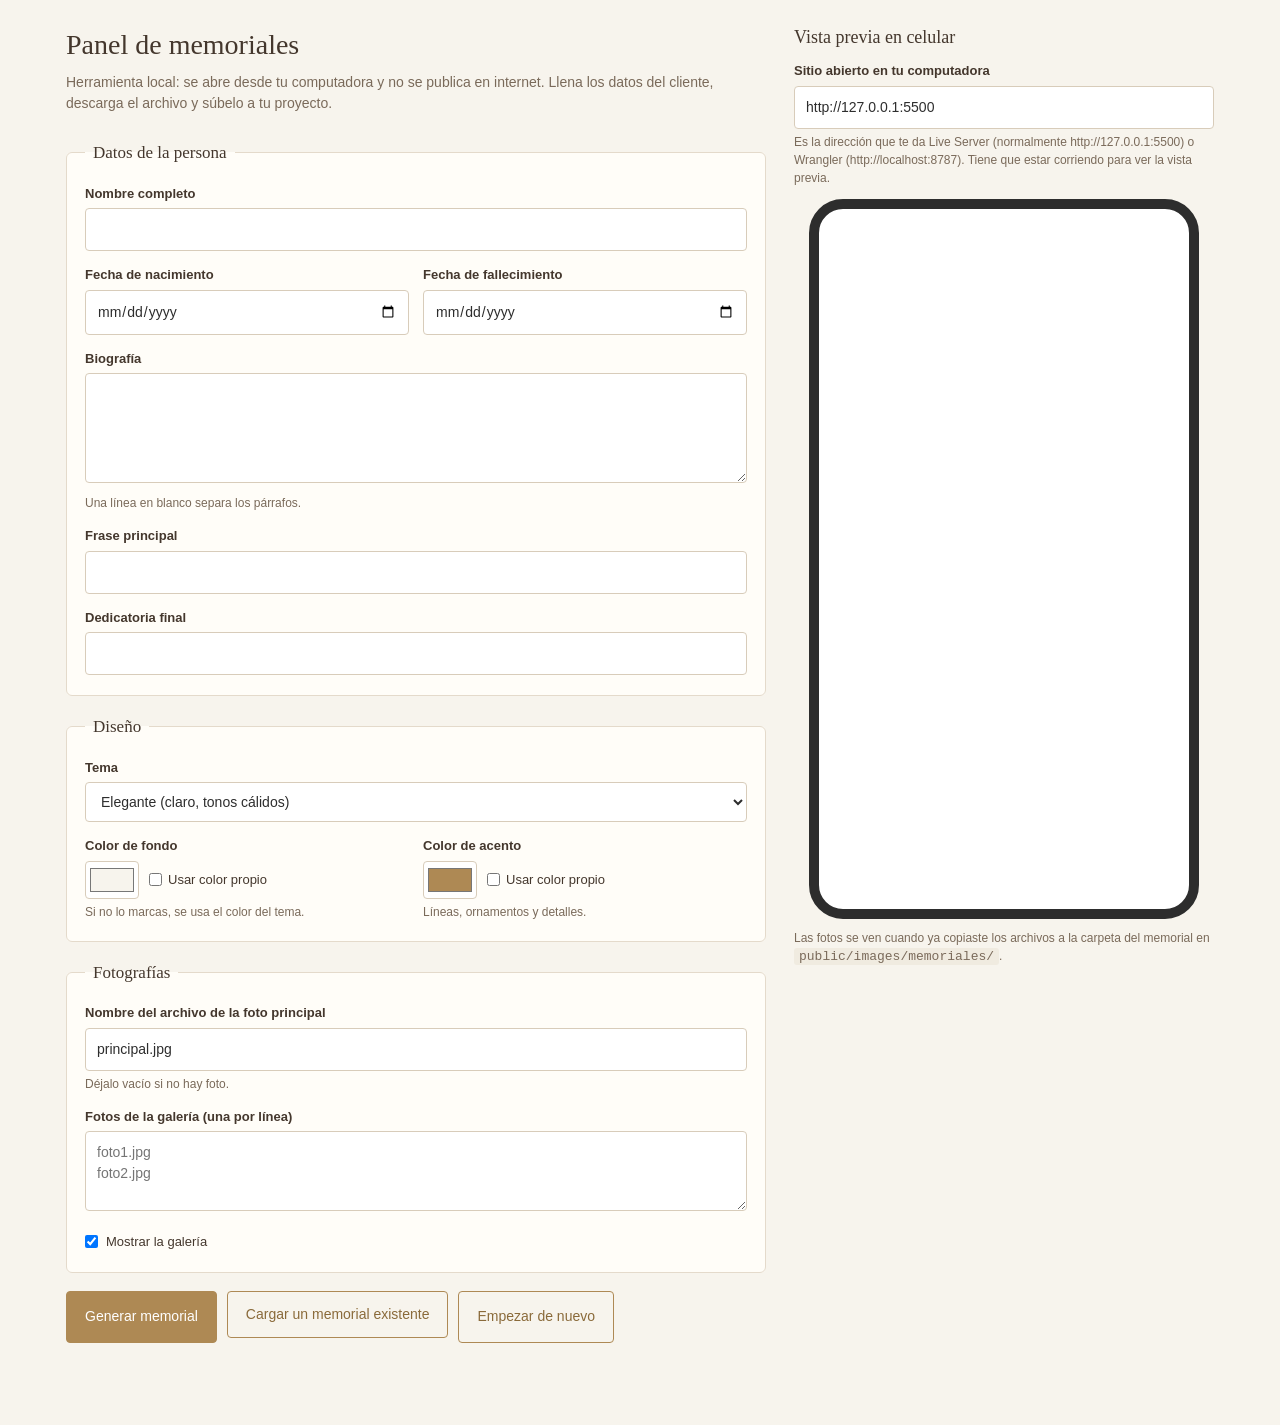
<file: admin/index.html>
<!DOCTYPE html>
<html lang="es">
<head>
<meta charset="UTF-8">
<meta name="viewport" content="width=device-width, initial-scale=1.0">
<meta name="robots" content="noindex, nofollow">
<title>Panel de memoriales (local)</title>
<style>
    * { box-sizing: border-box; margin: 0; padding: 0; }
    body {
        font-family: Arial, sans-serif;
        background: #f7f4ed;
        color: #44372d;
        line-height: 1.5;
        padding: 24px 16px 60px;
    }
    .layout { max-width: 1180px; margin: 0 auto; display: grid; grid-template-columns: minmax(0, 1fr); gap: 28px; }
    @media (min-width: 1000px) {
        .layout { grid-template-columns: minmax(0, 700px) 420px; justify-content: center; align-items: start; }
        .vista { position: sticky; top: 16px; }
    }
    .vista h2 { font-family: Georgia, serif; font-weight: normal; font-size: 18px; margin-bottom: 10px; }
    .telefono {
        width: 100%;
        max-width: 390px;
        height: 720px;
        max-height: 80vh;
        margin: 12px auto 0;
        border: 10px solid #2d2d2d;
        border-radius: 34px;
        overflow: hidden;
        background: #fff;
    }
    .telefono iframe { width: 100%; height: 100%; border: 0; display: block; }
    h1 { font-family: Georgia, serif; font-weight: normal; font-size: 28px; margin-bottom: 6px; }
    .intro { color: #7a6a5a; font-size: 14px; margin-bottom: 26px; }
    fieldset {
        border: 1px solid #e4dacb;
        background: #fffdf8;
        border-radius: 6px;
        padding: 18px 18px 6px;
        margin-bottom: 18px;
    }
    legend { font-family: Georgia, serif; font-size: 17px; padding: 0 8px; }
    .campo { margin-bottom: 14px; }
    .fila { display: flex; gap: 14px; flex-wrap: wrap; }
    .fila .campo { flex: 1; min-width: 180px; }
    label { display: block; font-size: 13px; font-weight: bold; margin-bottom: 5px; }
    .ayuda { font-size: 12px; color: #7a6a5a; font-weight: normal; margin-top: 4px; }
    input[type=text], input[type=date], select, textarea {
        width: 100%;
        padding: 10px 11px;
        font: inherit;
        font-size: 14px;
        border: 1px solid #d8ccba;
        border-radius: 4px;
        background: #fff;
        color: #2d2d2d;
    }
    textarea { resize: vertical; min-height: 110px; }
    input[type=color] { width: 54px; height: 38px; padding: 2px; border: 1px solid #d8ccba; border-radius: 4px; background: #fff; }
    .color-fila { display: flex; align-items: center; gap: 10px; }
    .color-fila label { margin: 0; font-weight: normal; display: flex; align-items: center; gap: 6px; }
    .check { display: flex; align-items: center; gap: 8px; font-weight: normal; }
    .acciones { display: flex; gap: 10px; flex-wrap: wrap; margin: 6px 0 22px; }
    button, .boton-archivo {
        padding: 12px 18px;
        font: inherit;
        font-size: 14px;
        border: 1px solid #ae8954;
        background: #ae8954;
        color: #fff;
        border-radius: 4px;
        cursor: pointer;
    }
    button.secundario, .boton-archivo { background: transparent; color: #8a6a3a; }
    button:hover, .boton-archivo:hover { filter: brightness(0.93); }
    #resultado { display: none; }
    #resultado.visible { display: block; }
    .caja {
        background: #fffdf8;
        border: 1px solid #e4dacb;
        border-radius: 6px;
        padding: 16px;
        margin-bottom: 14px;
    }
    .caja h2 { font-family: Georgia, serif; font-weight: normal; font-size: 18px; margin-bottom: 10px; }
    .url {
        word-break: break-all;
        font-family: Consolas, monospace;
        font-size: 13px;
        background: #f0ebe0;
        padding: 10px;
        border-radius: 4px;
        margin: 8px 0;
    }
    ol { padding-left: 20px; font-size: 14px; }
    ol li { margin-bottom: 6px; }
    code { background: #f0ebe0; padding: 1px 5px; border-radius: 3px; font-size: 13px; }
    .error { color: #8f2d2d; font-size: 14px; margin: 0 0 14px; display: none; }
    .error.visible { display: block; }
    :focus-visible { outline: 2px solid #ae8954; outline-offset: 2px; }
</style>
</head>
<body>
<div class="layout">
<main>

    <h1>Panel de memoriales</h1>
    <p class="intro">
        Herramienta local: se abre desde tu computadora y no se publica en internet.
        Llena los datos del cliente, descarga el archivo y súbelo a tu proyecto.
    </p>

    <form id="formulario" novalidate>

        <fieldset>
            <legend>Datos de la persona</legend>

            <div class="campo">
                <label for="nombre">Nombre completo</label>
                <input type="text" id="nombre" maxlength="100" required>
            </div>

            <div class="fila">
                <div class="campo">
                    <label for="nacimiento">Fecha de nacimiento</label>
                    <input type="date" id="nacimiento">
                </div>
                <div class="campo">
                    <label for="fallecimiento">Fecha de fallecimiento</label>
                    <input type="date" id="fallecimiento">
                </div>
            </div>

            <div class="campo">
                <label for="biografia">Biografía</label>
                <textarea id="biografia" maxlength="3000"></textarea>
                <div class="ayuda">Una línea en blanco separa los párrafos.</div>
            </div>

            <div class="campo">
                <label for="frase">Frase principal</label>
                <input type="text" id="frase" maxlength="160">
            </div>

            <div class="campo">
                <label for="dedicatoria">Dedicatoria final</label>
                <input type="text" id="dedicatoria" maxlength="240">
            </div>
        </fieldset>

        <fieldset>
            <legend>Diseño</legend>

            <div class="campo">
                <label for="tema">Tema</label>
                <select id="tema">
                    <option value="elegante">Elegante (claro, tonos cálidos)</option>
                    <option value="clasico">Clásico (azul oscuro y dorado)</option>
                    <option value="moderno">Moderno (blanco, foto al lado)</option>
                </select>
            </div>

            <div class="fila">
                <div class="campo">
                    <label>Color de fondo</label>
                    <div class="color-fila">
                        <input type="color" id="colorFondo" value="#f7f4ed" aria-label="Color de fondo">
                        <label><input type="checkbox" id="fondoPropio"> Usar color propio</label>
                    </div>
                    <div class="ayuda">Si no lo marcas, se usa el color del tema.</div>
                </div>
                <div class="campo">
                    <label>Color de acento</label>
                    <div class="color-fila">
                        <input type="color" id="colorAcento" value="#ae8954" aria-label="Color de acento">
                        <label><input type="checkbox" id="acentoPropio"> Usar color propio</label>
                    </div>
                    <div class="ayuda">Líneas, ornamentos y detalles.</div>
                </div>
            </div>
        </fieldset>

        <fieldset>
            <legend>Fotografías</legend>

            <div class="campo">
                <label for="foto">Nombre del archivo de la foto principal</label>
                <input type="text" id="foto" value="principal.jpg" placeholder="principal.jpg">
                <div class="ayuda">Déjalo vacío si no hay foto.</div>
            </div>

            <div class="campo">
                <label for="galeria">Fotos de la galería (una por línea)</label>
                <textarea id="galeria" style="min-height:80px" placeholder="foto1.jpg&#10;foto2.jpg"></textarea>
            </div>

            <div class="campo">
                <label class="check"><input type="checkbox" id="mostrarGaleria" checked> Mostrar la galería</label>
            </div>
        </fieldset>

        <p id="error" class="error" role="alert"></p>

        <div class="acciones">
            <button type="submit">Generar memorial</button>
            <label class="boton-archivo" for="cargar">Cargar un memorial existente</label>
            <input type="file" id="cargar" accept=".json,application/json" hidden>
            <button type="button" class="secundario" id="limpiar">Empezar de nuevo</button>
        </div>

    </form>

    <section id="resultado" aria-live="polite">

        <div class="caja">
            <h2>1. Descarga el archivo</h2>
            <p>Se llama <code id="nombreArchivo"></code></p>
            <div class="acciones" style="margin-bottom:0;margin-top:12px">
                <button type="button" id="descargar">Descargar archivo</button>
                <button type="button" class="secundario" id="copiarJson">Copiar contenido</button>
            </div>
        </div>

        <div class="caja">
            <h2>2. Enlace para el código QR</h2>
            <div class="campo" style="margin-bottom:6px">
                <label for="dominio">Dirección de tu sitio</label>
                <input type="text" id="dominio" placeholder="https://placasqr.tu-cuenta.workers.dev">
            </div>
            <div class="url" id="urlFinal"></div>
            <button type="button" class="secundario" id="copiarUrl">Copiar enlace</button>
            <p class="ayuda" style="margin-top:10px">
                Cuando compres tu dominio, cambia la dirección aquí. Genera los QR
                recién con el dominio definitivo: el código grabado no se puede cambiar.
            </p>
        </div>

        <div class="caja">
            <h2>3. Súbelo a tu proyecto</h2>
            <ol>
                <li>Guarda el archivo en <code>public/data/memoriales/</code></li>
                <li>Crea la carpeta <code id="carpetaFotos"></code> y pon ahí las fotos, con los mismos nombres que escribiste.</li>
                <li>Haz commit y push a GitHub. Cloudflare publica los cambios solo.</li>
                <li>Abre el enlace en tu celular y confirma que se ve bien antes de hacer el QR.</li>
            </ol>
        </div>

    </section>

</main>

<aside class="vista" aria-label="Vista previa">
    <h2>Vista previa en celular</h2>
    <div class="campo" style="margin-bottom:0">
        <label for="sitioPrevia">Sitio abierto en tu computadora</label>
        <input type="text" id="sitioPrevia" placeholder="http://127.0.0.1:5500">
        <div class="ayuda">
            Es la dirección que te da Live Server (normalmente http://127.0.0.1:5500)
            o Wrangler (http://localhost:8787). Tiene que estar corriendo para ver la vista previa.
        </div>
    </div>
    <div class="telefono"><iframe id="previa" title="Vista previa del memorial"></iframe></div>
    <p class="ayuda" style="margin-top:10px">
        Las fotos se ven cuando ya copiaste los archivos a la carpeta del memorial en <code>public/images/memoriales/</code>.
    </p>
</aside>
</div>

<script>
(function () {
    "use strict";

    var $ = function (id) { return document.getElementById(id); };
    var ALFABETO = "abcdefghjkmnpqrstuvwxyz23456789"; // sin letras que se confunden (i, l, o, 0, 1)
    var idActual = null;
    var jsonActual = "";

    var COLORES_TEMA = {
        elegante: { fondo: "#f7f4ed", acento: "#ae8954" },
        clasico:  { fondo: "#172333", acento: "#c5a96d" },
        moderno:  { fondo: "#ffffff", acento: "#527b91" }
    };

    function quitarTildes(texto) {
        return texto.normalize("NFD").replace(/[\u0300-\u036f]/g, "");
    }

    function aSlug(texto) {
        return quitarTildes(texto)
            .toLowerCase()
            .replace(/[^a-z0-9]+/g, "-")
            .replace(/^-+|-+$/g, "")
            .slice(0, 40) || "memorial";
    }

    function sufijoAleatorio(largo) {
        var bytes = new Uint8Array(largo);
        crypto.getRandomValues(bytes);
        var s = "";
        for (var i = 0; i < largo; i++) s += ALFABETO[bytes[i] % ALFABETO.length];
        return s;
    }

    function generarId(nombre) {
        return aSlug(nombre) + "-" + sufijoAleatorio(6);
    }

    function mostrarError(msg) {
        var e = $("error");
        e.textContent = msg || "";
        e.classList.toggle("visible", !!msg);
    }

    function leerFormulario() {
        var galeria = $("galeria").value
            .split("\n")
            .map(function (l) { return l.trim(); })
            .filter(Boolean);

        return {
            nombre: $("nombre").value.trim(),
            nacimiento: $("nacimiento").value,
            fallecimiento: $("fallecimiento").value,
            biografia: $("biografia").value.trim(),
            foto: $("foto").value.trim(),
            galeria: galeria,
            tema: $("tema").value,
            colorFondo: $("fondoPropio").checked ? $("colorFondo").value : "",
            colorAcento: $("acentoPropio").checked ? $("colorAcento").value : "",
            frase: $("frase").value.trim(),
            dedicatoria: $("dedicatoria").value.trim(),
            mostrarGaleria: $("mostrarGaleria").checked
        };
    }

    function validar(d) {
        if (!d.nombre) return "Escribe el nombre de la persona.";
        if (!d.biografia) return "Escribe la biografía.";
        if (d.nacimiento && d.fallecimiento && d.nacimiento > d.fallecimiento) {
            return "La fecha de nacimiento no puede ser posterior a la de fallecimiento.";
        }
        var nombres = [d.foto].concat(d.galeria).filter(Boolean);
        for (var i = 0; i < nombres.length; i++) {
            var n = nombres[i];
            if (/^https:\/\//i.test(n)) continue;
            if (/[\/\\]/.test(n) || n.indexOf("..") !== -1) {
                return "El nombre de foto \"" + n + "\" no es válido. Usa solo el nombre del archivo, sin carpetas.";
            }
        }
        return "";
    }

    function actualizarUrl() {
        if (!idActual) return;
        var dominio = $("dominio").value.trim().replace(/\/+$/, "");
        $("urlFinal").textContent = (dominio || "https://TU-DOMINIO") + "/memorial.html?id=" + idActual;
        try { localStorage.setItem("placasqr_dominio", dominio); } catch (e) {}
    }

    $("formulario").addEventListener("submit", function (e) {
        e.preventDefault();

        var datos = leerFormulario();
        var problema = validar(datos);
        mostrarError(problema);
        if (problema) return;

        if (!idActual) idActual = generarId(datos.nombre);

        var salida = Object.assign({ id: idActual }, datos);
        jsonActual = JSON.stringify(salida, null, 2) + "\n";

        $("nombreArchivo").textContent = idActual + ".json";
        $("carpetaFotos").textContent = "public/images/memoriales/" + idActual + "/";
        actualizarUrl();

        $("resultado").classList.add("visible");
        $("resultado").scrollIntoView({ behavior: "smooth", block: "start" });
    });

    $("descargar").addEventListener("click", function () {
        var blob = new Blob([jsonActual], { type: "application/json" });
        var a = document.createElement("a");
        a.href = URL.createObjectURL(blob);
        a.download = idActual + ".json";
        document.body.appendChild(a);
        a.click();
        a.remove();
        setTimeout(function () { URL.revokeObjectURL(a.href); }, 1000);
    });

    function copiar(texto, boton) {
        var original = boton.textContent;
        function listo() {
            boton.textContent = "Copiado";
            setTimeout(function () { boton.textContent = original; }, 1500);
        }
        if (navigator.clipboard && navigator.clipboard.writeText) {
            navigator.clipboard.writeText(texto).then(listo, function () {
                boton.textContent = "No se pudo copiar";
            });
        } else {
            boton.textContent = "No se pudo copiar";
        }
    }

    $("copiarJson").addEventListener("click", function () { copiar(jsonActual, this); });
    $("copiarUrl").addEventListener("click", function () { copiar($("urlFinal").textContent, this); });
    $("dominio").addEventListener("input", actualizarUrl);

    // Al elegir un tema, los selectores de color muestran los colores de ese tema
    $("tema").addEventListener("change", function () {
        var base = COLORES_TEMA[this.value];
        if (!$("fondoPropio").checked) $("colorFondo").value = base.fondo;
        if (!$("acentoPropio").checked) $("colorAcento").value = base.acento;
    });
    $("colorFondo").addEventListener("input", function () { $("fondoPropio").checked = true; });
    $("colorAcento").addEventListener("input", function () { $("acentoPropio").checked = true; });

    function cargarEnFormulario(d) {
        $("nombre").value = d.nombre || "";
        $("nacimiento").value = d.nacimiento || "";
        $("fallecimiento").value = d.fallecimiento || "";
        $("biografia").value = d.biografia || "";
        $("frase").value = d.frase || "";
        $("dedicatoria").value = d.dedicatoria || "";
        $("foto").value = d.foto || "";
        $("galeria").value = Array.isArray(d.galeria) ? d.galeria.join("\n") : "";
        $("mostrarGaleria").checked = d.mostrarGaleria !== false;

        var tema = COLORES_TEMA[d.tema] ? d.tema : "elegante";
        $("tema").value = tema;

        var tieneFondo = /^#[0-9a-f]{6}$/i.test(d.colorFondo || "");
        var tieneAcento = /^#[0-9a-f]{6}$/i.test(d.colorAcento || "");
        $("fondoPropio").checked = tieneFondo;
        $("acentoPropio").checked = tieneAcento;
        $("colorFondo").value = tieneFondo ? d.colorFondo : COLORES_TEMA[tema].fondo;
        $("colorAcento").value = tieneAcento ? d.colorAcento : COLORES_TEMA[tema].acento;
    }

    $("cargar").addEventListener("change", function () {
        var archivo = this.files[0];
        if (!archivo) return;

        var lector = new FileReader();
        lector.onload = function () {
            try {
                var d = JSON.parse(lector.result);
                if (typeof d.id !== "string" || !/^[a-z0-9][a-z0-9-]{2,63}$/.test(d.id)) {
                    throw new Error("El archivo no tiene un id válido.");
                }
                idActual = d.id; // se conserva el mismo código para no romper el QR ya impreso
                cargarEnFormulario(d);
                mostrarError("");
                $("resultado").classList.remove("visible");
                programarPrevia();
            } catch (err) {
                mostrarError("No se pudo leer ese archivo: " + err.message);
            }
        };
        lector.readAsText(archivo);
        this.value = "";
    });

    $("limpiar").addEventListener("click", function () {
        $("formulario").reset();
        idActual = null;
        jsonActual = "";
        mostrarError("");
        $("resultado").classList.remove("visible");
        setTimeout(programarPrevia, 0);
    });


    /* ---------- Vista previa ---------- */

    var previa = $("previa");
    var origenPrevia = "";
    var temporizador = null;

    function configurarPrevia() {
        var texto = $("sitioPrevia").value.trim();
        try { localStorage.setItem("placasqr_previa", texto); } catch (e) {}

        try {
            var u = new URL(texto);
            if (u.protocol !== "http:" && u.protocol !== "https:") throw new Error();
            origenPrevia = u.origin;
            previa.src = origenPrevia + "/memorial.html?preview=1";
        } catch (e) {
            origenPrevia = "";
            previa.removeAttribute("src");
        }
    }

    function enviarPrevia() {
        if (!origenPrevia || !previa.contentWindow) return;
        var datos = Object.assign({ id: idActual || "vista-previa" }, leerFormulario());
        previa.contentWindow.postMessage({ tipo: "memorial-preview", memorial: datos }, origenPrevia);
    }

    function programarPrevia() {
        clearTimeout(temporizador);
        temporizador = setTimeout(enviarPrevia, 150);
    }

    previa.addEventListener("load", enviarPrevia);
    window.addEventListener("message", function (e) {
        if (e.source === previa.contentWindow && e.data && e.data.tipo === "preview-listo") enviarPrevia();
    });
    $("sitioPrevia").addEventListener("change", configurarPrevia);
    $("formulario").addEventListener("input", programarPrevia);
    $("formulario").addEventListener("change", programarPrevia);

    try {
        $("sitioPrevia").value = localStorage.getItem("placasqr_previa") || "http://127.0.0.1:5500";
    } catch (e) {
        $("sitioPrevia").value = "http://127.0.0.1:5500";
    }
    configurarPrevia();

    try {
        $("dominio").value = localStorage.getItem("placasqr_dominio") || "";
    } catch (e) {}
})();
</script>
</body>
</html>
</file>
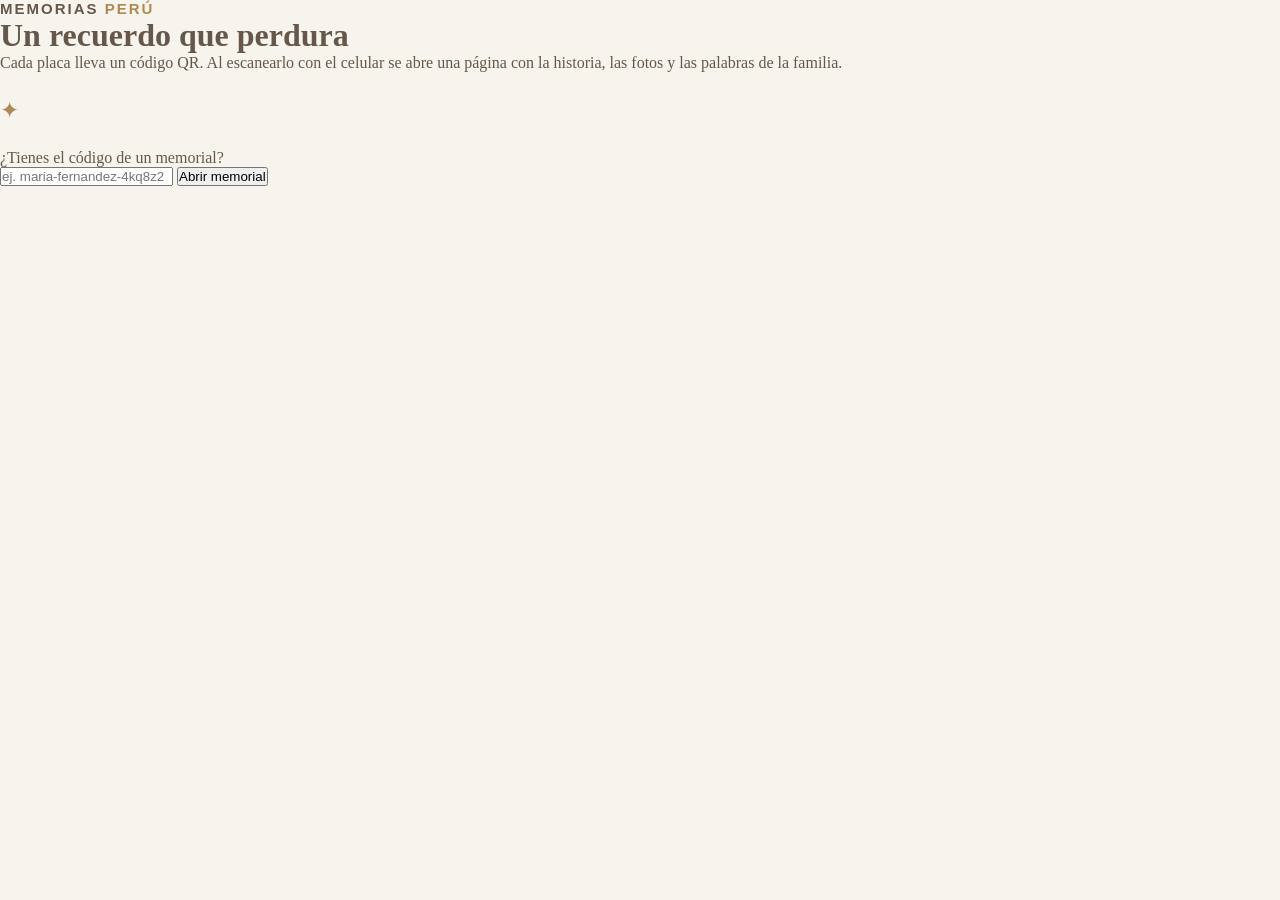
<file: public/index.html>
<!DOCTYPE html>
<html lang="es">
<head>
    <meta charset="UTF-8">
    <meta name="viewport" content="width=device-width, initial-scale=1.0">
    <title>Memorias Perú | Un recuerdo que perdura</title>
    <meta name="description" content="Placas con código QR para lápidas y memoriales. Cada placa abre una página con la historia y las fotos de quien se recuerda.">
    <meta property="og:title" content="Memorias Perú">
    <meta property="og:description" content="Placas con código QR para lápidas y memoriales.">
    <meta property="og:type" content="website">
    <link rel="icon" href="/favicon.svg" type="image/svg+xml">
    <link rel="stylesheet" href="/css/styles.css">
</head>
<body class="theme-elegante">

    <main class="landing">

        <div class="brand">MEMORIAS <span>PERÚ</span></div>

        <h1>Un recuerdo que perdura</h1>

        <p class="landing-text">
            Cada placa lleva un código QR. Al escanearlo con el celular se abre
            una página con la historia, las fotos y las palabras de la familia.
        </p>

        <div class="ornament" aria-hidden="true">✦</div>

        <form id="form-codigo" class="landing-form" novalidate>
            <label for="codigo">¿Tienes el código de un memorial?</label>
            <div class="landing-row">
                <input id="codigo" name="codigo" type="text" autocomplete="off"
                       autocapitalize="none" spellcheck="false"
                       placeholder="ej. maria-fernandez-4kq8z2">
                <button type="submit">Abrir memorial</button>
            </div>
            <p id="codigo-error" class="landing-error" hidden>Escribe el código tal como aparece en la placa.</p>
        </form>

        <p id="contacto" class="landing-contact" hidden>
            ¿Quieres una placa para un ser querido?
            <a id="enlace-whatsapp" href="#" target="_blank" rel="noopener">Escríbenos por WhatsApp</a>
        </p>

    </main>

    <script>
        // Tu número con código de país y sin espacios ni signos. Ejemplo para Perú: "51987654321"
        // Si lo dejas vacío, el botón de contacto no se muestra.
        var WHATSAPP = "";

        if (/^[0-9]{8,15}$/.test(WHATSAPP)) {
            document.getElementById("enlace-whatsapp").href =
                "https://wa.me/" + WHATSAPP + "?text=" + encodeURIComponent("Hola, quiero información sobre las placas QR.");
            document.getElementById("contacto").hidden = false;
        }

        document.getElementById("form-codigo").addEventListener("submit", function (e) {
            e.preventDefault();
            var valor = document.getElementById("codigo").value.trim().toLowerCase();
            var error = document.getElementById("codigo-error");
            if (!/^[a-z0-9][a-z0-9-]{2,63}$/.test(valor)) {
                error.hidden = false;
                return;
            }
            error.hidden = true;
            window.location.href = "/memorial.html?id=" + encodeURIComponent(valor);
        });
    </script>
</body>
</html>
</file>
<file: css/styles.css>
/* =====================================
   CONFIGURACIÓN GENERAL
===================================== */

* {
    margin: 0;
    padding: 0;
    box-sizing: border-box;
}

body {
    font-family: Georgia, 'Times New Roman', serif;
    min-height: 100vh;
    transition: background 0.3s ease;
}

.memorial-container {
    width: 100%;
    max-width: 1000px;
    margin: auto;
    padding: 35px 35px 0;
}

.memorial-header {
    display: flex;
    justify-content: space-between;
    align-items: center;
    padding-bottom: 22px;
    border-bottom: 1px solid var(--border);
}

.brand {
    font-family: Arial, sans-serif;
    font-weight: 800;
    font-size: 15px;
    letter-spacing: 2px;
}

.brand span {
    color: var(--accent);
}

.header-label {
    font-family: Arial, sans-serif;
    font-size: 9px;
    letter-spacing: 2px;
    color: var(--muted);
}

.hero {
    text-align: center;
    padding: 65px 15px 55px;
}

.portrait-container {
    width: 220px;
    height: 260px;
    margin: 0 auto 35px;
    overflow: hidden;
    background: var(--surface);
    border: 5px solid var(--photo-border);
    box-shadow: var(--shadow);
}

.portrait-container img {
    width: 100%;
    height: 100%;
    object-fit: cover;
}

.eyebrow,
.section-kicker {
    display: block;
    font-family: Arial, sans-serif;
    font-size: 10px;
    letter-spacing: 3px;
    color: var(--accent);
    font-weight: 600;
    margin-bottom: 15px;
}

.hero h1 {
    font-size: clamp(32px, 6vw, 49px);
    font-weight: normal;
    color: var(--heading);
    margin-bottom: 18px;
    overflow-wrap: anywhere;
}

.dates {
    display: flex;
    justify-content: center;
    gap: 13px;
    flex-wrap: wrap;
    font-family: Arial, sans-serif;
    font-size: 13px;
    color: var(--muted);
}

.date-separator {
    color: var(--accent);
}

.ornament {
    color: var(--accent);
    font-size: 23px;
    margin: 25px 0;
}

.hero-phrase {
    font-size: 17px;
    font-style: italic;
    color: var(--muted);
}

.biography-section,
.gallery-section {
    padding: 50px 25px;
    border-top: 1px solid var(--border);
}

.section-heading {
    text-align: center;
    margin-bottom: 35px;
}

.section-heading h2 {
    font-size: 29px;
    font-weight: normal;
    color: var(--heading);
}

.heading-line {
    width: 55px;
    height: 2px;
    background: var(--accent);
    margin: 20px auto 0;
}

.biography-text {
    max-width: 690px;
    margin: auto;
    font-size: 17px;
    line-height: 2;
    color: var(--text);
    text-align: center;
    white-space: pre-line;
    overflow-wrap: anywhere;
}

.gallery-grid {
    display: grid;
    grid-template-columns: repeat(3, 1fr);
    gap: 16px;
}

.gallery-grid img {
    width: 100%;
    height: 220px;
    object-fit: cover;
    cursor: zoom-in;
    border: 3px solid var(--photo-border);
    box-shadow: var(--shadow);
    transition: transform 0.25s ease;
}

.gallery-grid img:hover {
    transform: translateY(-4px);
}

.closing-section {
    padding: 60px 25px;
    text-align: center;
    border-top: 1px solid var(--border);
}

.closing-symbol {
    font-size: 40px;
    color: var(--accent);
    margin-bottom: 20px;
}

.closing-section p {
    max-width: 560px;
    margin: auto;
    font-size: 19px;
    line-height: 1.8;
    font-style: italic;
    color: var(--muted);
}

.memorial-footer {
    padding: 30px 15px;
    text-align: center;
    border-top: 1px solid var(--border);
    font-family: Arial, sans-serif;
}

.footer-brand {
    font-weight: bold;
    font-size: 12px;
    letter-spacing: 3px;
    margin-bottom: 10px;
}

.memorial-footer p {
    font-size: 11px;
    color: var(--muted);
}

.error-message {
    text-align: center;
    padding: 100px 20px;
    font-family: Arial, sans-serif;
    color: #b91c1c;
}

.image-modal {
    position: fixed;
    inset: 0;
    background: rgba(0, 0, 0, 0.92);
    z-index: 1000;
    display: flex;
    align-items: center;
    justify-content: center;
    padding: 30px;
}

.image-modal[hidden],
.error-message[hidden] {
    display: none;
}

.image-modal img {
    max-width: 100%;
    max-height: 85vh;
    object-fit: contain;
}

.modal-close {
    position: absolute;
    top: 20px;
    right: 30px;
    font-size: 40px;
    border: none;
    background: transparent;
    color: white;
    cursor: pointer;
}


/* =====================================
   DISEÑO 1: ELEGANTE
===================================== */

.theme-elegante {
    --background: #f7f4ed;
    --surface: #eae2d4;
    --heading: #44372d;
    --text: #65574a;
    --muted: #968574;
    --accent: #ae8954;
    --border: #e4dacb;
    --photo-border: #fffdf8;
    --shadow: 0 10px 30px rgba(73, 53, 31, 0.12);

    background: var(--background);
    color: var(--text);
}

.theme-elegante .hero h1 {
    font-weight: normal;
    letter-spacing: 1px;
}

.theme-elegante .portrait-container {
    border-radius: 110px 110px 5px 5px;
}

.theme-elegante .gallery-grid img {
    border-radius: 3px;
}


/* =====================================
   DISEÑO 2: CLÁSICO
===================================== */

.theme-clasico {
    --background: #172333;
    --surface: #26384c;
    --heading: #f0e9dc;
    --text: #d0d7df;
    --muted: #aab8c8;
    --accent: #c5a96d;
    --border: #35465a;
    --photo-border: #c5a96d;
    --shadow: 0 10px 35px rgba(0, 0, 0, 0.35);

    background: var(--background);
    color: var(--text);
}

.theme-clasico .memorial-header {
    border-bottom: 1px solid var(--accent);
}

.theme-clasico .portrait-container {
    border-radius: 5px;
    border-width: 3px;
}

.theme-clasico .hero h1 {
    font-weight: normal;
    letter-spacing: 2px;
}

.theme-clasico .gallery-grid img {
    border-radius: 4px;
}

.theme-clasico .biography-section,
.theme-clasico .gallery-section,
.theme-clasico .closing-section {
    background: rgba(255, 255, 255, 0.025);
}


/* =====================================
   DISEÑO 3: MODERNO
===================================== */

.theme-moderno {
    --background: #ffffff;
    --surface: #f0f0f0;
    --heading: #202124;
    --text: #555b63;
    --muted: #858b93;
    --accent: #527b91;
    --border: #e7e9ec;
    --photo-border: #ffffff;
    --shadow: 0 8px 25px rgba(0, 0, 0, 0.08);

    background: var(--background);
    color: var(--text);
    font-family: Arial, sans-serif;
}

.theme-moderno .memorial-container {
    max-width: 1100px;
}

.theme-moderno .hero {
    display: flex;
    align-items: center;
    justify-content: center;
    gap: 55px;
    text-align: left;
    padding: 80px 20px;
}

.theme-moderno .portrait-container {
    flex-shrink: 0;
    width: 260px;
    height: 310px;
    border-radius: 15px;
    border: none;
}

.theme-moderno .hero-content {
    max-width: 500px;
}

.theme-moderno .hero h1 {
    font-family: Arial, sans-serif;
    font-weight: 700;
}

.theme-moderno .dates {
    justify-content: flex-start;
}

.theme-moderno .ornament {
    margin: 20px 0;
}

.theme-moderno .hero-phrase {
    font-style: normal;
    line-height: 1.7;
}

.theme-moderno .gallery-grid img {
    border-radius: 12px;
    border: none;
}

.theme-moderno .biography-text {
    font-family: Arial, sans-serif;
    line-height: 1.9;
}

.theme-moderno .closing-section {
    background: #f7f8fa;
    border-radius: 15px;
    margin-bottom: 35px;
}

.theme-moderno .closing-section p {
    font-family: Arial, sans-serif;
    font-size: 16px;
    font-style: normal;
}


/* =====================================
   DISEÑO RESPONSIVE
===================================== */

@media (max-width: 650px) {

    .memorial-container {
        padding: 20px 18px 0;
    }

    .header-label {
        font-size: 8px;
        letter-spacing: 1px;
    }

    .hero {
        padding: 45px 5px;
    }

    .portrait-container {
        width: 190px;
        height: 230px;
    }

    .hero h1 {
        font-size: 34px;
    }

    .biography-section,
    .gallery-section {
        padding: 40px 5px;
    }

    .section-heading h2 {
        font-size: 24px;
    }

    .biography-text {
        font-size: 15px;
    }

    .gallery-grid {
        grid-template-columns: repeat(2, 1fr);
        gap: 10px;
    }

    .gallery-grid img {
        height: 160px;
    }

    .theme-moderno .hero {
        flex-direction: column;
        text-align: center;
        gap: 25px;
    }

    .theme-moderno .portrait-container {
        width: 220px;
        height: 260px;
    }

    .theme-moderno .hero-content {
        text-align: center;
    }

    .theme-moderno .dates {
        justify-content: center;
    }

    .theme-moderno .ornament {
        margin: 15px 0;
    }

    .closing-section {
        padding: 40px 15px;
    }
}
</file>
